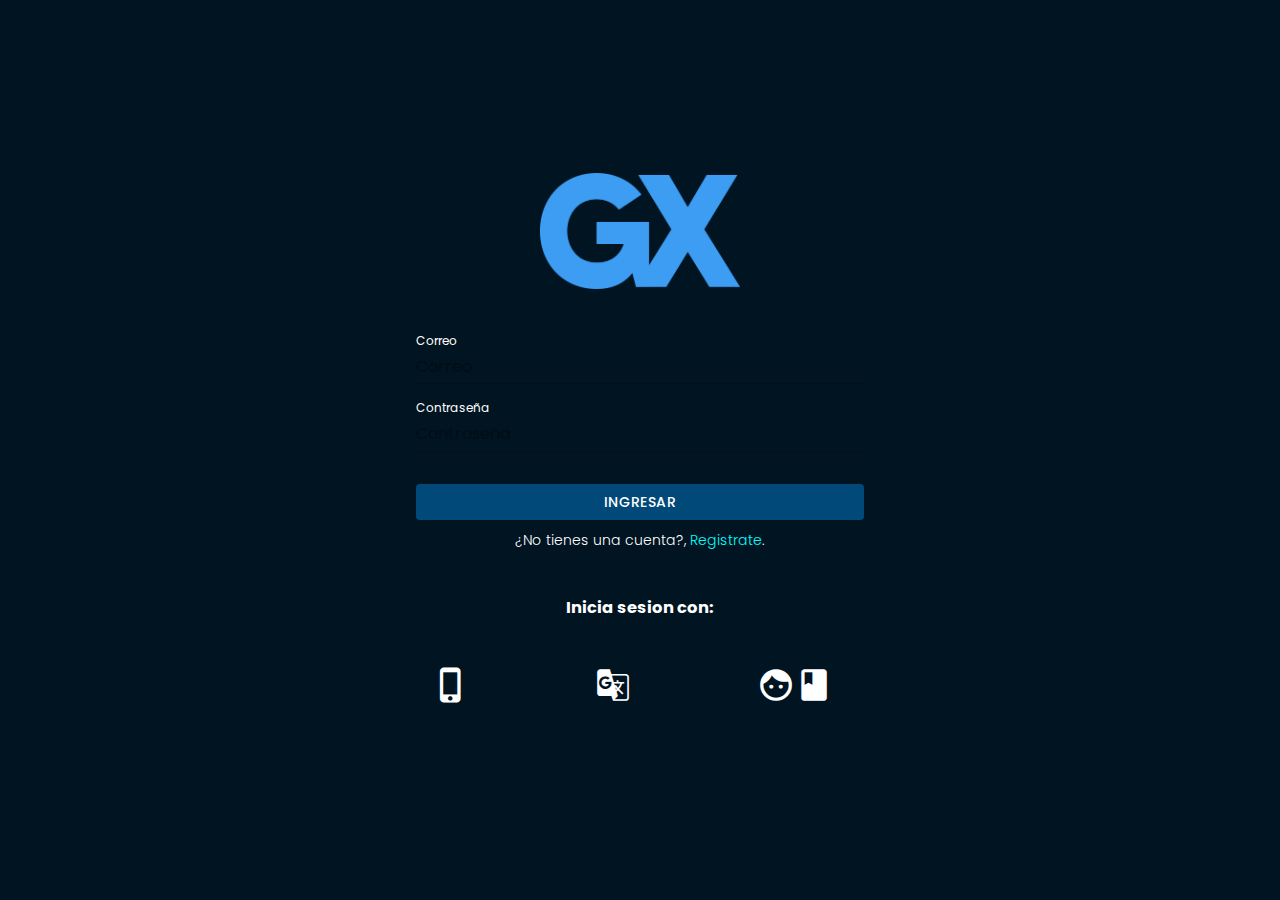
<file: index.html>
<!doctype html>
<html>
<head>
<meta charset="utf-8">
<meta name="viewport" content="width=device-width, initial-scale=1.0">
<title>GX</title>
<link href="css/framework7.bundle.min.css" rel="stylesheet">
<link href="https://fonts.googleapis.com/icon?family=Material+Icons" rel="stylesheet">
<link href="css/style.css" rel="stylesheet">
</head>

<body>
	
	<section id="app">
		<section class="panel panel-left panel-cover">
		 <div class="bg-menu">
		 <img src="img/Logo-GX.png" class="img-fluid">
		 </div>
		
			<div class="list list-menu">
			<ul>
				<li>
					<a href="/Perfil/" class="item-link item-content panel-close">
						<div class="item-media">
							<i class="material-icons">person</i>
						</div>
						<div class="item-inner">
							Perfil
						</div>

					</a>
				</li>
				<li>
					<a href="/steam/" class="item-link item-content panel-close">
						<div class="item-media">
							<i class="material-icons">computer</i>
						</div>
						<div class="item-inner">
							PC
						</div>

					</a>
				</li>
				<li>
					<a href="/info/" class="item-link item-content panel-close">
						<div class="item-media">
							<i class="material-icons">sports_esports</i>
						</div>
						<div class="item-inner">
							Consola
						</div>

					</a>
				</li>
				
				<li>
					<a href="/info/" class="item-link item-content panel-close">
						<div class="item-media">
							<i class="material-icons">library_books</i>
						</div>
						<div class="item-inner">
							Físico
						</div>

					</a>
				</li>
				
			
				<li>
					<a href="/home/" class="item-link item-content  panel-close">
						<div class="item-media">
							<i class="material-icons">shopping_cart</i>
						</div>
						<div class="item-inner item-inner2 ">
							Mis ordenes
						</div>

					</a>
				</li>
				<li class="listilla">
				<a href="/home/" class="item-link item-content  panel-close">
					<div class="item-media">
						<span class="precio">Inicio</span>
					</div>
					</a>
				</li>
				<li class="log-out">
					<a href="/home/" class="item-link item-content  panel-close">
						<div class="item-media">
							<i class="material-icons">login</i>
						</div>
						<div class="item-inner">
							Cerrar sesion
						</div>

					</a>
				</li>
				
				
			</ul>

		</div>
     	
     </section>
		
     
     
     <section class="panel panel-right panel-cover">
     	<h2 class="block-title">Menú Lateral</h2>
     </section>
     
     <section class="panel panel-left panel-cover">
     	<h2 class="block-title">Menú Lateral izquierdo</h2>
     </section>
     
     
      <!-- Your main view, should have "view-main" class -->
      <div class="view view-main view-init">
        <!-- Initial Page, "data-name" contains page name -->
        <section data-name="home" class="page">

          <!-- Top Navbar -->
          <nav class="navbar">
            <div class="navbar-bg"></div>
            <div class="navbar-inner">
             	<div class="left">
             		<a href="#" class="link panel-open" data-panel=".panel-left">
             			<span class="material-icons">menu</span>
             		</a>
             	</div>
              	<div class="right">
				<a href="#">
				<div class="title logo" data-panel=".panel-right"><img src="img/Logo-GX.png"></div>	
					</a>
				</div>
            </div>
          </nav>


          <!-- Scrollable page content -->
          <article class="page-content">
				
				
		  		
			  	
        		<div class="block">
        			
        			<article class="card-top">
        				<div class="card-content card-content-padding">	
       
        				<img src="img/Diesel_blog_epic-games-store-update_EGS_Social_Update_News-2560x1440-128a69890d92407b815582c1deba54450e5645f9.jpg" class="img-fluid">
								<h2>Best Gaming Store</h2>
							<p>Consigue los mejores juegos para consola, ps4, xbox y pc en nuestra tienda!</p>	
							
						</div>			       					
					</article>
        			<div class="row categoria-enlace">
        				<article class="col">
        					<h3 class="block-title no-margin titulo">Plataformas</h3>
        				</article>
						
        				
        			</div>
        			
        			
        			<section id="home-productos">
						<div class="row plataformas">
						<article class="col-33 steam">
							<a href="/steam/"><img src="img/steam.png" class="img-fluid steam2">
							</a>
							
							</article>
							<article class="col-33 epic">
							<a href="/Epic/"><img src="img/epic.png" class="img-fluid epic2" width="80%"></a>
							
							</article>
							<article class="col-33 origin">
							<a href="/Origin/"><img src="img/origin.png" width="85%" class="img-fluid origin2"></a>
							
							</article>
						</div>
        			</section>
					<section id="home-productos2">
						<div class="row plataformas">
						<article class="col-33 steam">
							<img src="img/ps4.png" class="img-fluid steam2">
							
							</article>
							<article class="col-33 epic">
							<a href="#"><img src="img/xbox.png" class="img-fluid xbox" width="130%"></a>
							
							</article>
							<article class="col-33 origin">
							<a href="#"><img src="img/nintendo-switch.png" width="180px"  class="img-fluid switch" height="45px"></a>
							
							</article>
						</div>
        			</section><!-- home-productos -->
        			
        			
        		</div>
         
          </article>
			
        </section><!--page-->
	<div class="toolbar tabbar tabbar-labels toolbar-bottom">
	  <div class="toolbar-inner">
		<a href="/home/" class="tab-link ">
		  <i class="material-icons">home</i>
		  <span class="tabbar-label">Inicio</span>
		</a>
		<a href="#tab2" class="tab-link">
		  <i class="material-icons">local_mall</i>
		  <span class="tabbar-label">Ordenes</span>
		</a>
		  <a href="#tab2" class="tab-link">
		  <i class="material-icons">games</i>
		  <span class="tabbar-label">Productos</span>
		</a>
		  <a href="/Perfil/" class="tab-link">
		  <i class="material-icons">person</i>
		  <span class="tabbar-label">Perfil</span>
		</a>
	  </div>
	</div>
		  

      </div><!--view-->
		
    </section>
	<section id="login">
		<div class="login-screen modal-in modal-login">
		  <!-- Default view-page layout -->
		  <div class="view">
			<div class="page login-screen-page">
			  <!-- page-content has additional login-screen content -->
			  <div class="page-content login-screen-content">
				<div class="login-screen-title"><img src="img/Logo-GX.png" class="img-fluid" alt="logo"></div>
				<!-- Login form -->
				<form>
				  <div class="list">
					<ul>
					  <li class="item-content item-input">
						<div class="item-inner">
						  <div class="item-title item-label">Correo</div>
						  <div class="item-input-wrap">
							<input type="text" id="username" name="Correo" placeholder="Correo">
							<span class="input-clear-button"></span>
						  </div>
						</div>
					  </li>
					  <li class="item-content item-input">
						<div class="item-inner">
						  <div class="item-title item-label">Contraseña</div>
						  <div class="item-input-wrap">
							<input type="password" id="password" name="password" placeholder="Contraseña">
							<span class="input-clear-button"></span>
						  </div>
						</div>
					  </li>
					</ul>
				  </div>
				  <div class="list block">
					<ul>
					  <li>
						<a href="/index/" id="btnLogin" class="button button-fill">Ingresar</a>
					  </li>
					</ul>
					<div class="block-footer">¿No tienes una cuenta?, <a href="#" class="popup-open" data-popup=".popup-registro">Registrate</a>.
						<setion id="filas">
							<h3 class="sesion">Inicia sesion con:</h3>
					 <div class="row">
						 
						<article class="col-30">
							
								<a href="/home/" class="item-link item-content panel-close">
						<div class="item-media">
							<i class="material-icons">phone_iphone</i>
							
							
						</div>
						

					</a>
						 
						 
						 </article>
						 <article class="col-30">
							 	<a href="/home/" class="item-link item-content panel-close">
						<div class="item-media">
							<i class="material-icons">g_translate</i>
						</div>
						

					</a>
							 
						 
						 
						 </article>
						<article class="col-30">
								<a href="/home/" class="item-link item-content panel-close">
						<div class="item-media">
							<i class="material-icons">facebook</i>
						</div>
						

					</a>
						 
						 
						 </article>
						
						
						
						</div>
					  </setion>
					  </div>
				  </div>
				</form>
			  </div>
			</div>
		  </div>
		</div>	
			
	</section>
	
	
	
	
	
	
	
	<script src="js/framework7.bundle.min.js"></script>
	<script src="js/my-app.js"></script>
	
</body>
</html>
</file>
<file: css/style.css>
@import url('https://fonts.googleapis.com/css2?family=Poppins:wght@300;500;600&display=swap');
body{
	font-family: 'Poppins', sans-serif;
	font-weight: 300;
}
h1,h2,h3,h4,h5,h6{
	margin: 2px;
}
:root{
	--verde:#007042;
	--gris:#8f8f8f;
	--negro:#000;
	--f7-theme-color:#16CCC6;
    --f7-navbar-bg-color: #16CCC6; /*navbar*/
    --f7-navbar-text-color:#fff;
    --f7-bars-bg-color:#004979;/*toolbar*/
}
.navbar .material-icons{
	color: #fff !important;
}
.block-title{
	color: #FFFFFF !important;
	font-size: 16px;
}
.img-fluid{
	max-width: 100%;
}
.navbar-bg{
	background-color: rgba(0,27,59,1.00);
}
.card-top h2{
	color: aqua;
	font-weight: 800;
	font-size: 25px;
}
.logo{
	padding-top: 15px;
}

.card-top{
	background-color: #000016;
	color: #fff;
	
	margin-bottom: 40px;
}
.plataformas2{
	background-image: url("../img/4074391.jpg");
}

#home-productos{
	background-image: url("../img/3571325.jpg");
	background-repeat: no-repeat;
	background-size: cover;
	margin-top: 25px;
		
}
#home-productos .col-33{
	
}


.steam{

	padding: 19px 15px 28px 15px;
	
}
.steam2{
	margin-top: 7px;
}
.epic{
padding: 0px 15px;
	margin-top: 25px;
}
.origin{
	border: none;
	padding: 0px 15px;
	width: 8%;	
}
.page-content{
	background-color:#001421;
}
.origin2{
	margin-top: 17px;
}
#home-productos2{
	background-image: url("../img/4074391.jpg");
	background-repeat: no-repeat;
	background-size: cover;
	filter: brightness(-10);
	margin-top: 3%;	
}

.switch{
	margin-top: 53px;	
}
.xbox{
	padding-top: 17px;
}

.toolbar-bottom{
	background-color:  rgba(0,27,59,1.00); 
}
.toolbar-bottom i,span{
	color: #FFFFFF;
}

.productos .item-media img{
	width: 80px;
}
.productos .item.title{
	color: var(--negro);
	font-weight: 600;
}
.productos .item-subtitle{
	color: var(--negro);
	font-weight: 400;
}
.productos .item-text{
	font-size: 12px;
}
.productos .item-after{
	font-size: 14px;
	color: var(--negro);
}
.title img{
	width: 45px;
}
.bg-menu{
	background-color:#00091A;
	color: #FFFFFF;
	padding: 20px;
	text-align: center;
	
}
.list-menu i{
	color:#16CCC6;
	font-size: 30px;
	padding-right: 5px;
	
	
	
		
}
.panel.panel-left{
	background-color: #fafafafa;
	
}

.list-menu{
	margin-top: 0;
	font-size: 14px;
	
}
.item-inner {
	color: #FFFFFF;
	font-weight: bolder;
	font-size: 20px;
	float: left;
}
.panel.panel-left.panel-cover{
	background-color:#00091A
}
.panel.panel-left.panel-cover ul{
	background-color: #00091A;
	}

.bg-menu img{
	width: 50px;
	
}
.list.list-menu{
	padding-top: 15px;
}
.item-link.item-content.panel-close{
	padding-bottom: 15px;
}
.precio{
	background-color: #001421;
	padding: 5px 50px;
	border-radius: 3px;
	margin-left: 20px;
	font-size: 25px;
	font-weight: bolder;
	
}

.listilla{
	padding-top: 15px;
}
.log-out{
	padding-top: 90%;
}
.toolbar.tabbar.toolbar-top{
	background-color:#001421  ;
	

}
.tab-link.tab-link-active{
	color:aqua  !important;
}
.tab-link{
	color: #FFFFFF  !important;
}
.compra{
	background-color: #00091A;
	border-radius: 5px;
	padding: 5px 10px;
	font-size: 18px;
}
.card{
	background-color:#00091A;
}
.card-footer{
	background-color: #004979;
}
.card-content{
	color: #FFFFFF;
	
}





#login div{
	background-color:#001421;
}
.login-screen-title img{
	width: 200px;
}
.item-title.item-label{
	
	color: #FFFFFF;
}

.button.button-fill{
	background-color: #004979;
}
.block-footer{
	color: #FFFFFF;

}
.popup-open{
	color:aqua; 
}
.sesion{
	padding-top: 45px;
}
.row{
	padding-top: 35px; 
	
}
.row i{
	font-size: 38px;
	
}
.card-top h5{
	margin-top: 10px;
	font-size: 18px;
	
}
.card-top h4{
	font-size: 25px;
	color: #0879CC
}
.item-inner2{
	background-color:#00091A; 
	color: #FFFFFF;
}
.item-text{
	color: #FFFFFF !important;
}
.item-subtitle{
	color: #FFFFFF !important;
	
}
.item-after{
	color: #FFFFFF !important;
	
}
</file>
